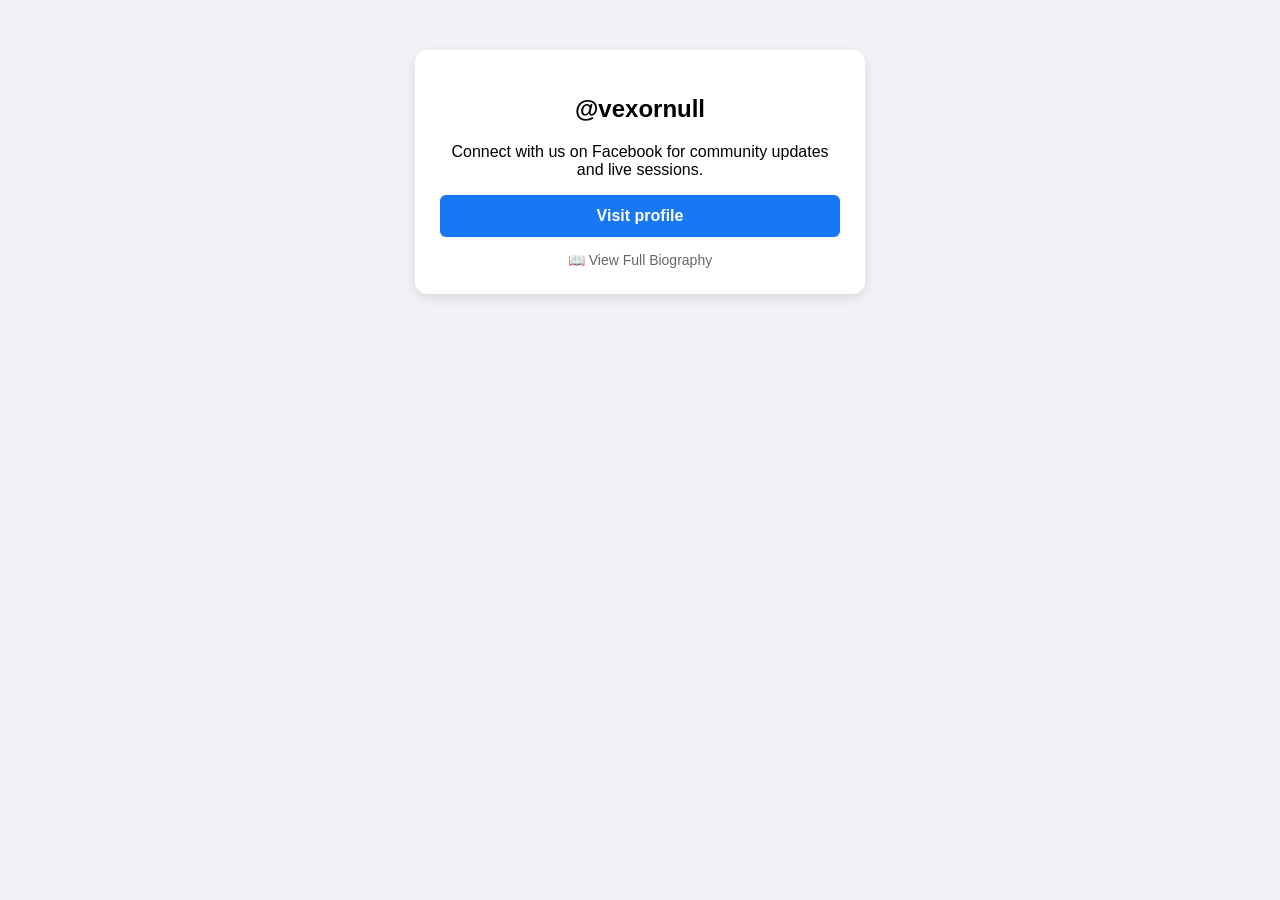
<file: social/facebook/index.html>
<!DOCTYPE html>
<html lang="en">
<head>
    <meta charset="UTF-8">
    <meta name="viewport" content="width=device-width, initial-scale=1.0">
    <link rel="icon" type="image/png" href="https://vexornull.github.io/favicon/favicon.png">
    <!-- Primary SEO Meta Tags -->
    <title>Tanveer Hussain (@vexornull) | Facebook Hub</title>
    <meta name="title" content="Tanveer Hussain (@vexornull) | Facebook Hub">
    <meta name="description" content="Connect with Tanveer Hussain (@vexornull) on Facebook. Explore his official biography, portfolio, and community updates.">
    <meta name="robots" content="index, follow">
    <link rel="canonical" href="https://vexornull.github.io/social/facebook/">

    <!-- Open Graph / Facebook / WhatsApp Meta Tags -->
    <meta property="og:type" content="website">
    <meta property="og:url" content="https://vexornull.github.io/social/facebook/">
    <meta property="og:title" content="Tanveer Hussain (@vexornull) | Facebook Hub">
    <meta property="og:description" content="Connect with Tanveer Hussain (@vexornull) on Facebook. Explore his official biography, portfolio, and community updates.">
    <meta property="og:image" content="https://vexornull.github.io/assets/fb-preview.jpg">

    <!-- Twitter Card Meta Tags -->
    <meta property="twitter:card" content="summary_large_image">
    <meta property="twitter:url" content="https://vexornull.github.io/social/facebook/">
    <meta property="twitter:title" content="Tanveer Hussain (@vexornull) | Facebook Hub">
    <meta property="twitter:description" content="Connect with Tanveer Hussain (@vexornull) on Facebook. Explore his official biography, portfolio, and community updates.">
    <meta property="twitter:image" content="https://vexornull.github.io/assets/fb-preview.jpg">

    <style>
        body { font-family: Helvetica, Arial, sans-serif; background-color: #f0f2f5; text-align: center; padding: 50px; margin: 0; }
        .card { background: white; max-width: 400px; margin: auto; padding: 25px; border-radius: 12px; box-shadow: 0 4px 12px rgba(0,0,0,0.1); }
        .btn { background-color: #1877f2; color: white; border: none; padding: 12px 24px; border-radius: 6px; font-weight: bold; cursor: pointer; text-decoration: none; display: block; margin-top: 15px; }
        .bio-link { display: inline-block; margin-top: 15px; color: #666; font-size: 14px; text-decoration: none; }
        .bio-link:hover { text-decoration: underline; color: #1877f2; }
    </style>
</head>
<body>
    <div class="card">
        <h2>@vexornull</h2>
        <p>Connect with us on Facebook for community updates and live sessions.</p>
        <a href="https://facebook.com/vexornull" target="_blank" class="btn">Visit profile</a>
        <a href="https://vexornull.github.io/Tanveer-Hussain-Biography/about/index.html" class="bio-link">📖 View Full Biography</a>
    </div>
</body>
</html>
</file>
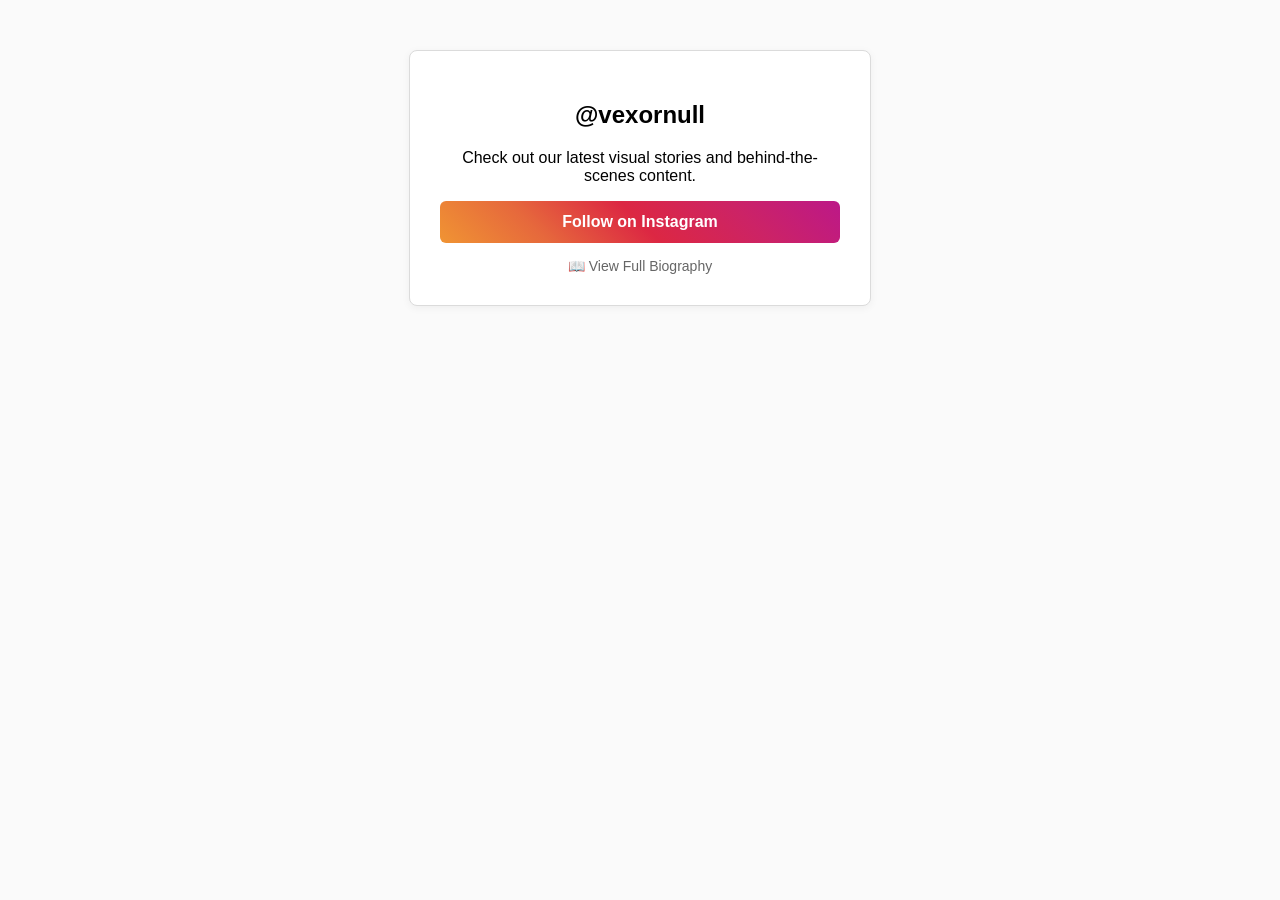
<file: social/instagram/index.html>
<!DOCTYPE html>
<html lang="en">
<head>
    <meta charset="UTF-8">
    <meta name="viewport" content="width=device-width, initial-scale=1.0">
    <link rel="icon" type="image/png" href="https://vexornull.github.io/favicon/favicon.png">
    <!-- Primary SEO Meta Tags -->
    <title>Tanveer Hussain (@vexornull) | Instagram Profile</title>
    <meta name="title" content="Tanveer Hussain (@vexornull) | Instagram Profile">
    <meta name="description" content="Check out visual stories and daily updates from Tanveer Hussain (@vexornull). Read his official biography online.">
    <meta name="robots" content="index, follow">
    <link rel="canonical" href="https://vexornull.github.io/social/instagram/">

    <!-- Open Graph / Facebook / WhatsApp Meta Tags -->
    <meta property="og:type" content="website">
    <meta property="og:url" content="https://vexornull.github.io/social/instagram/">
    <meta property="og:title" content="Tanveer Hussain (@vexornull) | Instagram Profile">
    <meta property="og:description" content="Check out visual stories and daily updates from Tanveer Hussain (@vexornull). Read his official biography online.">
    <meta property="og:image" content="https://vexornull.github.io/assets/insta-preview.jpg">

    <!-- Twitter Card Meta Tags -->
    <meta property="twitter:card" content="summary_large_image">
    <meta property="twitter:url" content="https://vexornull.github.io/social/instagram/">
    <meta property="twitter:title" content="Tanveer Hussain (@vexornull) | Instagram Profile">
    <meta property="twitter:description" content="Check out visual stories and daily updates from Tanveer Hussain (@vexornull). Read his official biography online.">
    <meta property="twitter:image" content="https://vexornull.github.io/assets/insta-preview.jpg">

    <style>
        body { font-family: -apple-system, BlinkMacSystemFont, "Segoe UI", Roboto, sans-serif; background-color: #fafafa; text-align: center; padding: 50px; margin: 0; }
        .card { background: white; max-width: 400px; margin: auto; padding: 30px; border: 1px solid #dbdbdb; border-radius: 8px; box-shadow: 0 2px 8px rgba(0,0,0,0.05); }
        .btn { background: linear-gradient(45deg, #f09433, #e6683c, #dc2743, #cc2366, #bc1888); color: white; border: none; padding: 12px 24px; border-radius: 6px; font-weight: bold; cursor: pointer; text-decoration: none; display: block; margin-top: 15px; }
        .bio-link { display: inline-block; margin-top: 15px; color: #666; font-size: 14px; text-decoration: none; }
        .bio-link:hover { text-decoration: underline; color: #dc2743; }
    </style>
</head>
<body>
    <div class="card">
        <h2>@vexornull</h2>
        <p>Check out our latest visual stories and behind-the-scenes content.</p>
        <a href="https://instagram.com/vexornull" target="_blank" class="btn">Follow on Instagram</a>
        <a href="https://vexornull.github.io/Tanveer-Hussain-Biography/about/index.html" class="bio-link">📖 View Full Biography</a>
    </div>
</body>
</html>
</file>
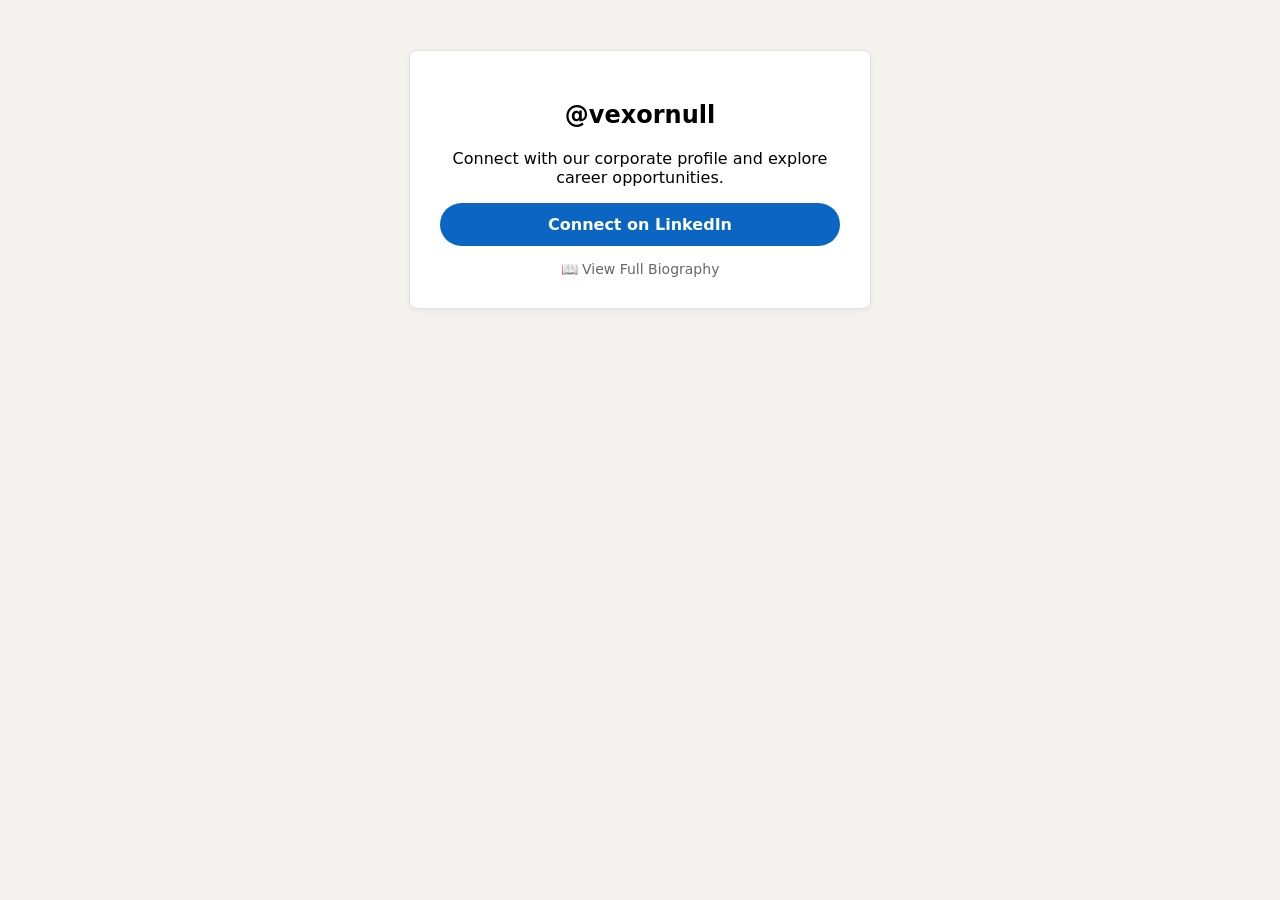
<file: social/linkedin/index.html>
<!DOCTYPE html>
<html lang="en">
<head>
    <meta charset="UTF-8">
    <meta name="viewport" content="width=device-width, initial-scale=1.0">
    <link rel="icon" type="image/png" href="https://vexornull.github.io/favicon/favicon.png">
    <!-- Primary SEO Meta Tags -->
    <title>Tanveer Hussain (@vexornull) | LinkedIn Professional Profile</title>
    <meta name="title" content="Tanveer Hussain (@vexornull) | LinkedIn Professional Profile">
    <meta name="description" content="Connect with Tanveer Hussain (@vexornull) on LinkedIn. Explore professional experience, career updates, and full biography.">
    <meta name="robots" content="index, follow">
    <link rel="canonical" href="https://vexornull.github.io/social/linkedin/">

    <!-- Open Graph / Facebook / WhatsApp Meta Tags -->
    <meta property="og:type" content="website">
    <meta property="og:url" content="https://vexornull.github.io/social/linkedin/">
    <meta property="og:title" content="Tanveer Hussain (@vexornull) | LinkedIn Professional Profile">
    <meta property="og:description" content="Connect with Tanveer Hussain (@vexornull) on LinkedIn. Explore professional experience, career updates, and full biography.">
    <meta property="og:image" content="https://vexornull.github.io/assets/linkedin-preview.jpg">

    <!-- Twitter Card Meta Tags -->
    <meta property="twitter:card" content="summary_large_image">
    <meta property="twitter:url" content="https://vexornull.github.io/social/linkedin/">
    <meta property="twitter:title" content="Tanveer Hussain (@vexornull) | LinkedIn Professional Profile">
    <meta property="twitter:description" content="Connect with Tanveer Hussain (@vexornull) on LinkedIn. Explore professional experience, career updates, and full biography.">
    <meta property="twitter:image" content="https://vexornull.github.io/assets/linkedin-preview.jpg">

    <style>
        body { font-family: -apple-system, system-ui, sans-serif; background-color: #f3f2ef; text-align: center; padding: 50px; margin: 0; }
        .card { background: white; max-width: 400px; margin: auto; padding: 30px; border-radius: 8px; border: 1px solid #e0e0e0; box-shadow: 0 2px 6px rgba(0,0,0,0.05); }
        .btn { background-color: #0a66c2; color: white; border: none; padding: 12px 24px; border-radius: 24px; font-weight: bold; cursor: pointer; text-decoration: none; display: block; margin-top: 15px; }
        .bio-link { display: inline-block; margin-top: 15px; color: #666; font-size: 14px; text-decoration: none; }
        .bio-link:hover { text-decoration: underline; color: #0a66c2; }
    </style>
</head>
<body>
    <div class="card">
        <h2>@vexornull</h2>
        <p>Connect with our corporate profile and explore career opportunities.</p>
        <a href="https://linkedin.com/in/vexornull" target="_blank" class="btn">Connect on LinkedIn</a>
        <a href="https://vexornull.github.io/Tanveer-Hussain-Biography/about/index.html" class="bio-link">📖 View Full Biography</a>
    </div>
</body>
</html>
</file>
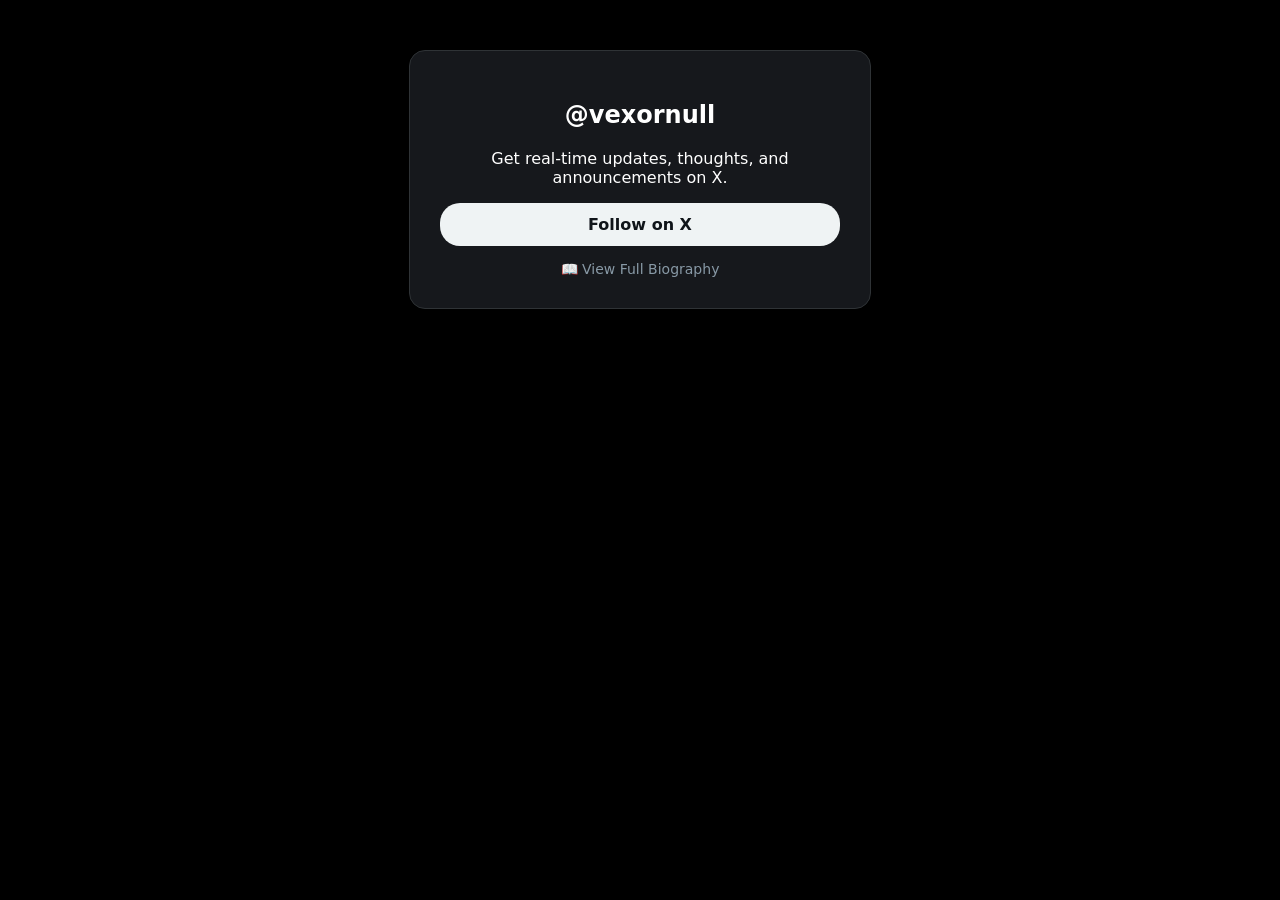
<file: social/twitter/index.html>
<!DOCTYPE html>
<html lang="en">
<head>
    <meta charset="UTF-8">
    <meta name="viewport" content="width=device-width, initial-scale=1.0">
    <link rel="icon" type="image/png" href="https://vexornull.github.io/favicon/favicon.png">
    <!-- Primary SEO Meta Tags -->
    <title>Tanveer Hussain (@vexornull) | Twitter / X Feed</title>
    <meta name="title" content="Tanveer Hussain (@vexornull) | Twitter / X Feed">
    <meta name="description" content="Get real-time updates and tech thoughts from Tanveer Hussain (@vexornull) on X. Explore his complete background.">
    <meta name="robots" content="index, follow">
    <link rel="canonical" href="https://vexornull.github.io/social/twitter/">

    <!-- Open Graph / Facebook / WhatsApp Meta Tags -->
    <meta property="og:type" content="website">
    <meta property="og:url" content="https://vexornull.github.io/social/twitter/">
    <meta property="og:title" content="Tanveer Hussain (@vexornull) | Twitter / X Feed">
    <meta property="og:description" content="Get real-time updates and tech thoughts from Tanveer Hussain (@vexornull) on X. Explore his complete background.">
    <meta property="og:image" content="https://vexornull.github.io/assets/twitter-preview.jpg">

    <!-- Twitter Card Meta Tags -->
    <meta property="twitter:card" content="summary_large_image">
    <meta property="twitter:url" content="https://vexornull.github.io/social/twitter/">
    <meta property="twitter:title" content="Tanveer Hussain (@vexornull) | Twitter / X Feed">
    <meta property="twitter:description" content="Get real-time updates and tech thoughts from Tanveer Hussain (@vexornull) on X. Explore his complete background.">
    <meta property="twitter:image" content="https://vexornull.github.io/assets/twitter-preview.jpg">

    <style>
        body { font-family: system-ui, -apple-system, sans-serif; background-color: #000; color: #fff; text-align: center; padding: 50px; margin: 0; }
        .card { background: #16181c; max-width: 400px; margin: auto; padding: 30px; border-radius: 16px; border: 1px solid #2f3336; }
        .btn { background-color: #eff3f4; color: #0f1419; border: none; padding: 12px 24px; border-radius: 20px; font-weight: bold; cursor: pointer; text-decoration: none; display: block; margin-top: 15px; }
        .bio-link { display: inline-block; margin-top: 15px; color: #8899a6; font-size: 14px; text-decoration: none; }
        .bio-link:hover { text-decoration: underline; color: #eff3f4; }
    </style>
</head>
<body>
    <div class="card">
        <h2>@vexornull</h2>
        <p>Get real-time updates, thoughts, and announcements on X.</p>
        <a href="https://twitter.com/vexornull" target="_blank" class="btn">Follow on X</a>
        <a href="https://vexornull.github.io/Tanveer-Hussain-Biography/about/index.html" class="bio-link">📖 View Full Biography</a>
    </div>
</body>
</html>
</file>
